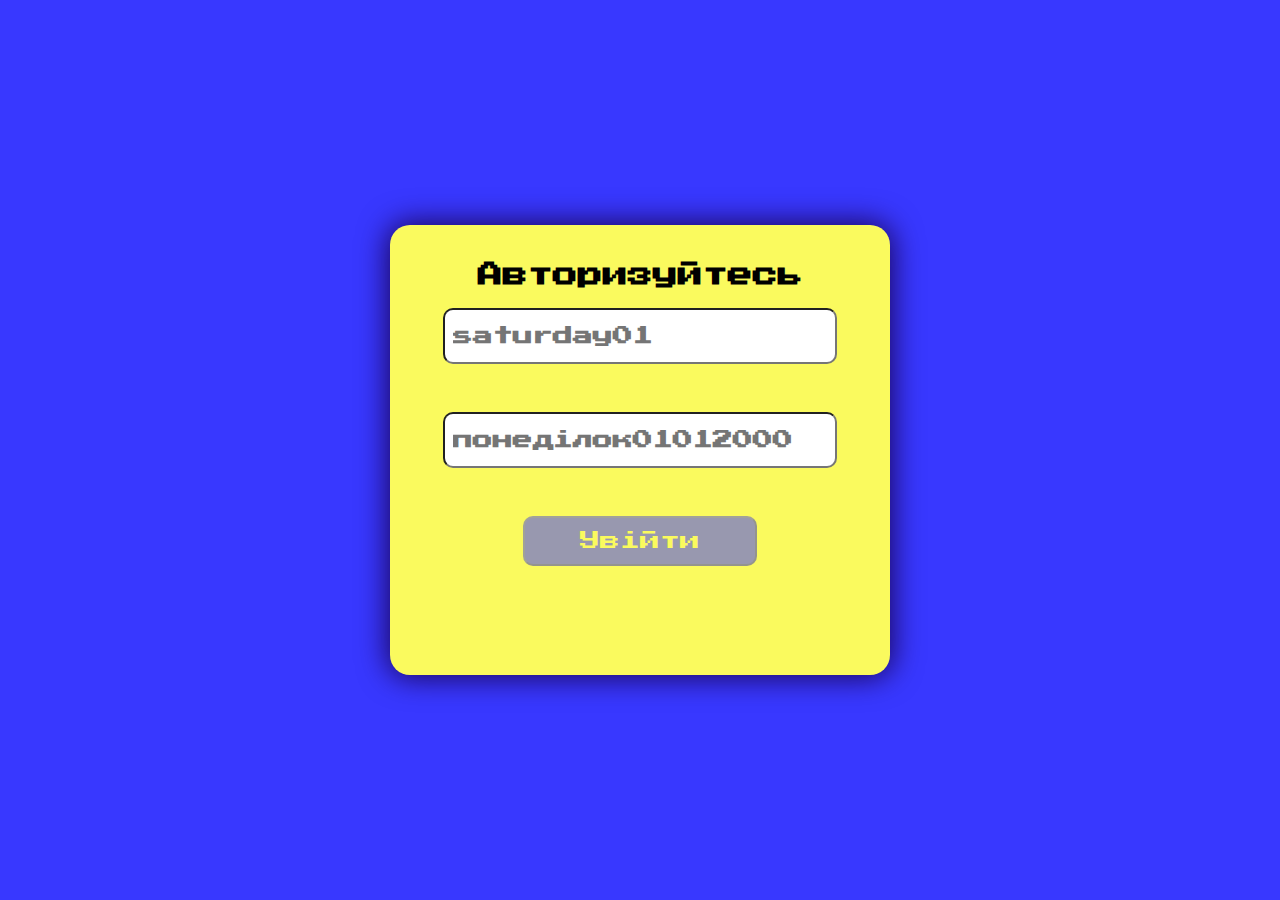
<file: authorization/index.html>
<!DOCTYPE html>
<html lang="en">
<head>
    <meta charset="UTF-8">
    <meta http-equiv="X-UA-Compatible" content="IE=edge">
    <meta name="viewport" content="width=device-width, initial-scale=1.0">
    <title>Document</title>
    <link rel="stylesheet" href="/style/authorization.css">
</head>
<body>
    <div class="window">
        <h2>Авторизуйтесь</h2>
        <form>
            <div>
                <input class="info" data-type="login" type="text" placeholder="saturday01">
            </div>
            <div>
                <input class="info" data-type="password" type="password" placeholder="понеділок01012000">
            </div>
            <div>
                <button class="btn" type="button" id="disabled" disabled>Увійти</button>
            </div>
        </form>
    </div>
    <script src="/code/index.js" type="module"></script>
</body>
</html>
</file>
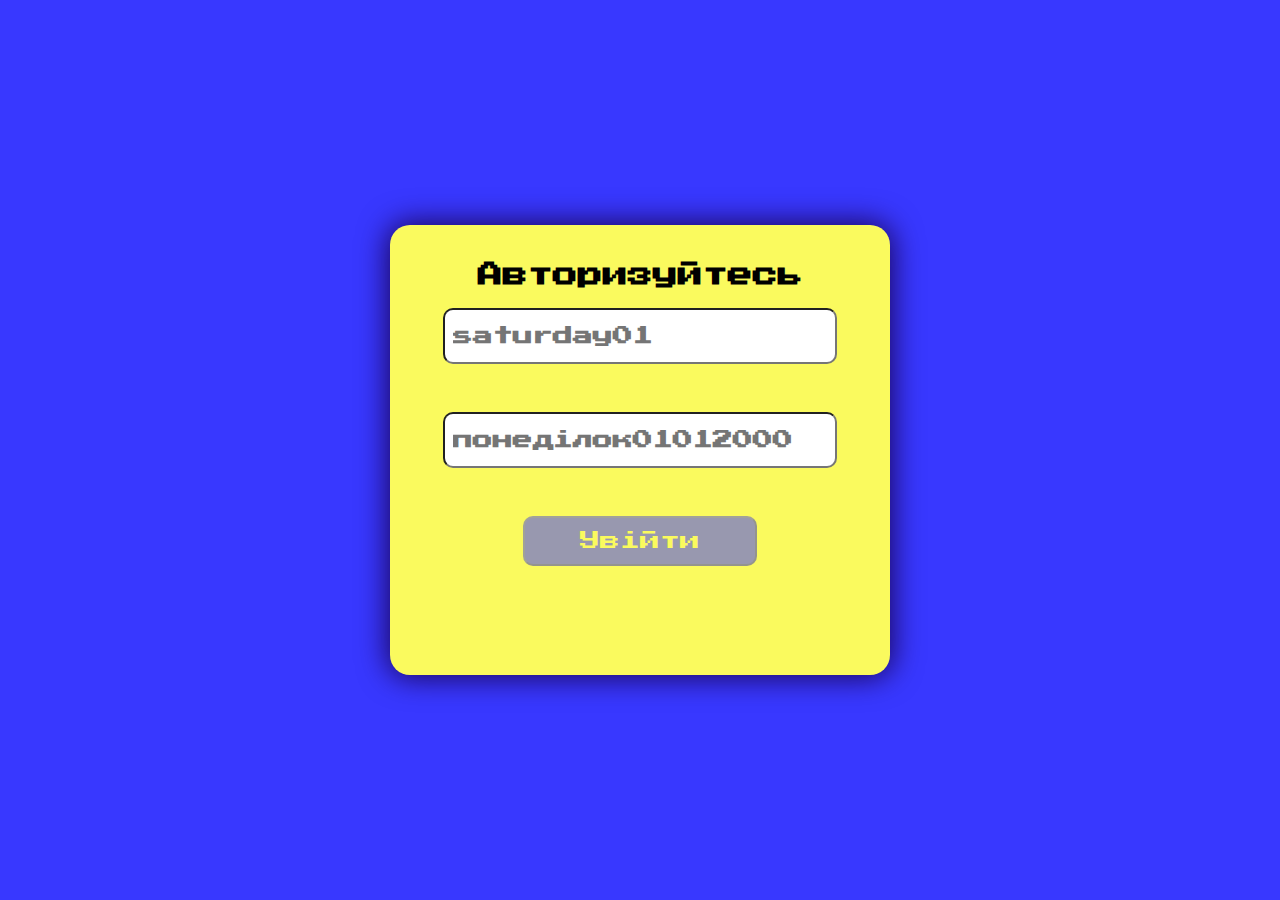
<file: restoran/index.html>
<!DOCTYPE html>
<html lang="uk">
<head>
    <meta charset="UTF-8">
    <meta http-equiv="X-UA-Compatible" content="IE=edge">
    <meta name="viewport" content="width=device-width, initial-scale=1.0">
    <title>CRM</title>
    <link rel="stylesheet" href="../style/style.css">
</head>
    <body>
        <header>
            <nav>
                <ul class="nav_header">
                    <li><a href="/">Головна</a></li>
                    <li id="export"><a href="/">Експортувати</a></li>
                    <li id="req"><a href="/">Імпортувати</a></li>
                    <li><a href="../site/index.html" target="_blank">Перейти до сайтів</a></li>
                    <li><a href="../authorization/index.html">Вийти</a></li>
                </ul>
            </nav>
        </header>
        <main>
            <nav>
                <ul class="navigation">
                    <li><a href="../restoran/">Ресторан</a> </li>
                    <li><a href="../video/">Відео хостинг</a></li>
                    <li><a href="../store/">Магазин</a></li>
                </ul>
            </nav>
            <section>
                <table>
                    <thead>
                        <tr>
                            <th>#</th>
                            <th>Назва</th>
                            <th>Залишок</th>
                            <th>Ціна</th>
                            <th>Редагувати</th>
                            <th>Статус</th>
                            <th>Дата додавання</th>
                            <th>Видалити</th>
                        </tr>
                    </thead>
                    <tbody></tbody>
                </table>
            </section>
            <div class="container-modal hide">
                <div class="modal"></div>
            </div>
        </main>
        <footer></footer>
        <script src="/code/index.js" type="module"></script>
        <script src="/code/restoration.js" type="module"></script>
    </body>
</html>
</file>
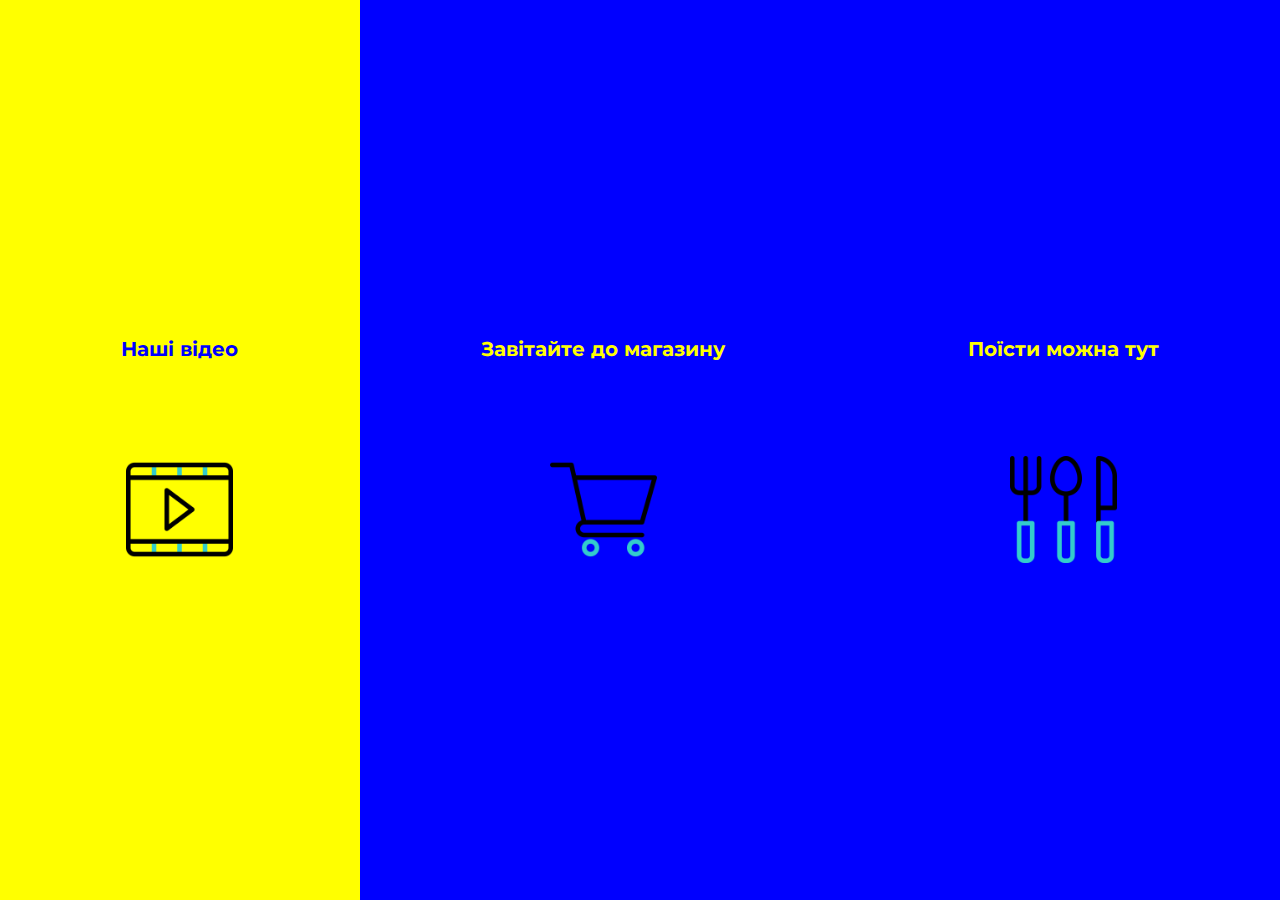
<file: site/index.html>
<!DOCTYPE html>
<html lang="uk">
<head>
    <meta charset="UTF-8">
    <meta http-equiv="X-UA-Compatible" content="IE=edge">
    <meta name="viewport" content="width=device-width, initial-scale=1.0">
    <title>Наші сайти</title>
    <link rel="stylesheet" href="../site/style/style.css">
</head>
<body>
    <ul>
        <li>
            <a href="/site/video/" target="_blank">Наші відео
                <img src="./img/ico/video_ico.png" alt="video">
            </a>
        </li>
        <li>
            <a href="/site/store/" target="_blank">Завітайте до магазину
                <img src="./img/ico/shopping_cart_ico.png" alt="shopping-cart">
            </a>
        </li>
        <li>
            <a href="/site/restoran/" target="_blank">Поїсти можна тут
                <img src="./img/ico/stol_priboru_ico.png" alt="stol_priboru">
            </a>
        </li>
    </ul>
</body>
</html>
</file>
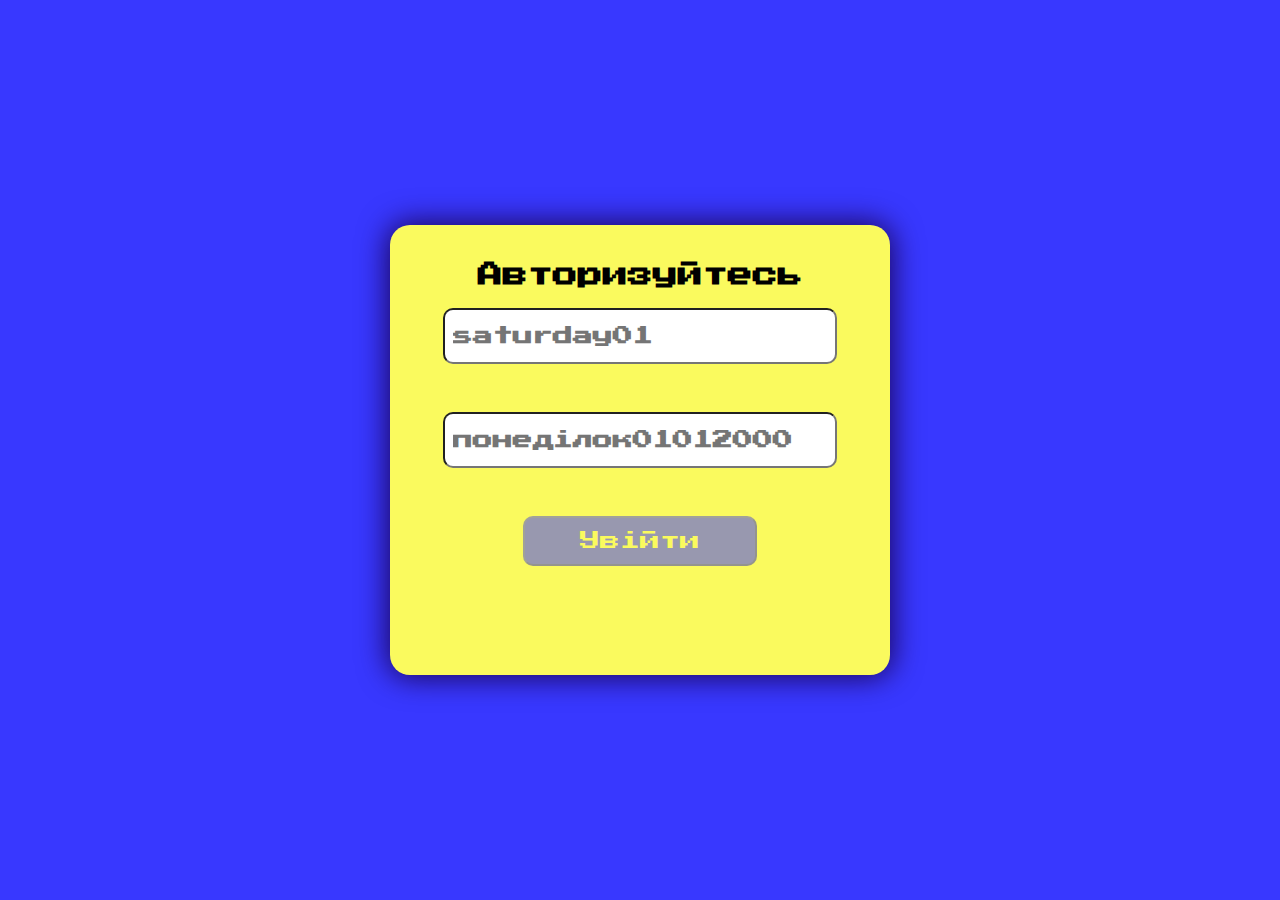
<file: store/index.html>
<!DOCTYPE html>
<html lang="uk">

<head>
    <meta charset="UTF-8">
    <meta http-equiv="X-UA-Compatible" content="IE=edge">
    <meta name="viewport" content="width=device-width, initial-scale=1.0">
    <title>CRM</title>
    <link rel="stylesheet" href="../style/style.css">
</head>

<body>
    <header>     
            <nav>
                <ul class="nav_header">
                    <li><a href="/">Головна</a></li>
                    <li id="export"><a href="/">Експортувати</a></li>
                    <li id="req"><a href="/">Імпортувати</a></li>
                    <li><a href="../site/index.html" target="_blank">Перейти до сайтів</a></li>
                    <li><a href="../authorization/index.html">Вийти</a></li>
                </ul>
            </nav>
    </header>
    <main>
        <nav>
            <ul class="navigation">
                <li><a href="../restoran/">Ресторан</a> </li>
                <li><a href="../video/">Відео хостинг</a></li>
                <li><a href="../store/">Магазин</a> </li>
            </ul>
        </nav>
        <section>
           <table>
               <thead>
                   <tr>
                       <th>#</th>
                       <th>Назва</th>
                       <th title="При настиску сортувати.">Залишок</th>
                       <th title="При настиску сортувати.">Ціна</th>
                       <th>Валюта/од</th>
                       <th>Редагувати</th>
                       <th>Статус</th>
                       <th>Дата додавання</th>
                       <th>Видалити</th>
                   </tr>
               </thead>
               <tbody></tbody>
           </table>
        </section>
        <div class="container-modal hide">
            <div class="modal"></div>
        </div>
    </main>
    <footer></footer>
    <script src="/code/index.js" type="module"></script>
    <script src="/code/store.js" type="module"></script>
</body>
</html>
</file>
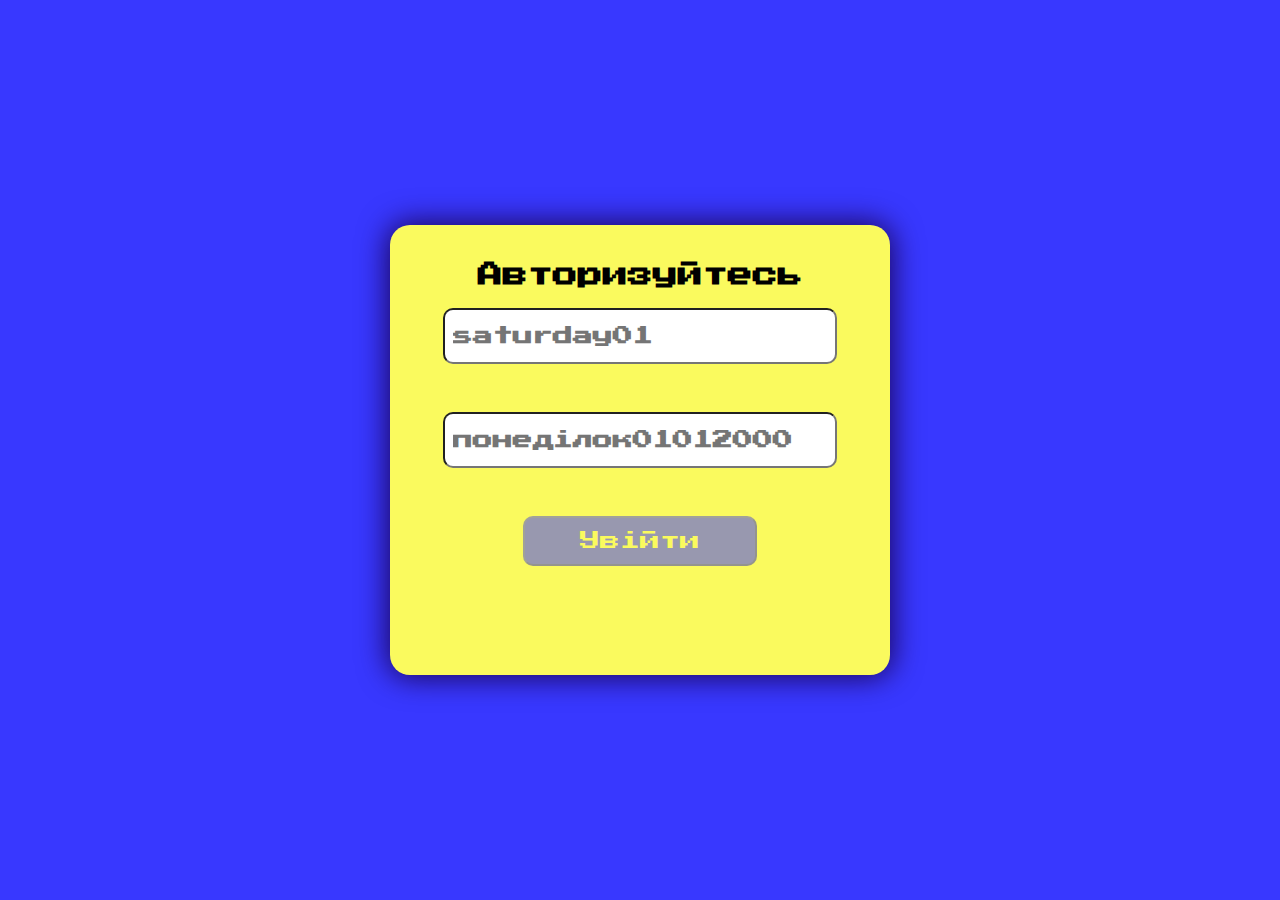
<file: video/index.html>
<!DOCTYPE html>
<html lang="uk">

<head>
    <meta charset="UTF-8">
    <meta http-equiv="X-UA-Compatible" content="IE=edge">
    <meta name="viewport" content="width=device-width, initial-scale=1.0">
    <title>CRM</title>
    <link rel="stylesheet" href="../style/style.css">
</head>

<body>
    <header>
        <nav>
            <ul class="nav_header">
                <li><a href="/">Головна</a></li>
                <li id="export"><a href="/">Експортувати</a></li>
                <li id="req"><a href="/">Імпортувати</a></li>
                <li><a href="../site/index.html" target="_blank">Перейти до сайтів</a></li>
                <li><a href="../authorization/index.html">Вийти</a></li>
            </ul>
        </nav>
    </header>
    <main>
        <nav>
            <ul class="navigation">
                <li><a href="../restoran/">Ресторан</a> </li>
                <li><a href="../video/">Відео хостинг</a></li>
                <li><a href="../store/">Магазин</a> </li>
            </ul>
        </nav>
        <section>
            <table>
                <thead>
                    <tr>
                        <th>#</th>
                        <th>Назва</th>
                        <th title="При настиску сортувати.">Дата публікації</th>
                        <th title="При настиску сортувати.">Посилання</th>
                        <th>Редагувати</th>
                        <th>Видалити</th>
                    </tr>
                </thead>
                <tbody></tbody>
            </table>
        </section>
        <div class="container-modal hide">
            <div class="modal"></div>
        </div>
    </main>
    <footer></footer>
    <script src="/code/index.js" type="module"></script>
    <script src="/code/video.js" type="module"></script>
</body>

</html>
</file>
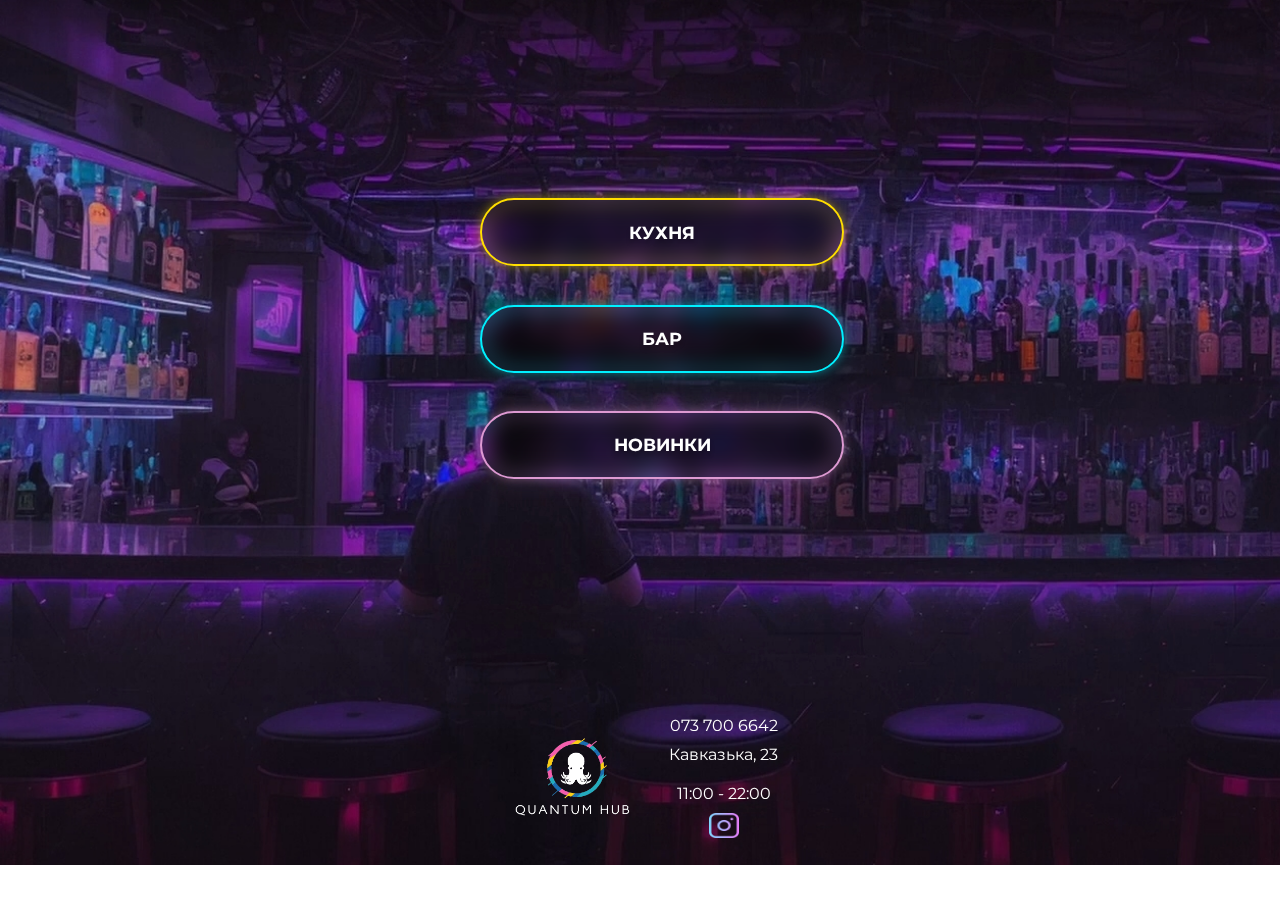
<file: site/restoran/index.html>
<!DOCTYPE html>
<html lang="uk">
<head>
    <meta charset="UTF-8">
    <meta http-equiv="X-UA-Compatible" content="IE=edge">
    <meta name="viewport" content="width=device-width, initial-scale=1.0">
    <title>Quantum Hub</title>
    <link rel="stylesheet" href="../style/restoran/restoran_style.css">
    <link rel="shortcut icon" href="../img/restoran/octopus.png" type="image/png">
</head>
<body>
    <main>
        <div class="content__main_page">
            <div class="wrapper__main_page_content">
                <ul>
                    <li class="kitchen__btn">
                        <a href="../restoran/kitchen/index.html">Кухня</a>
                    </li>
                    <li class="bar__btn">
                        <a href="../restoran/bar/index.html">Бар</a>
                    </li>
                    <li class="news__promotions__btn">
                        <a href="../restoran/new_products/index.html">Новинки</a>
                    </li>
                </ul>
            </div>
        </div>
    </main>
    <footer>
        <div class="footer__container">
            <div class="logo"><img src="../img/restoran/logo.png" alt="logo"></div>
            <div class="social">
                <div class="tel">
                    <a href="tel:073 700 6642">073 700 6642</a>
                </div>
                <div class="adress">
                    <p>Кавказька, 23</p>
                    <p>11:00 - 22:00</p>
                </div>
                <div class="social networks">
                    <a href="http://instagram.com" target="_blank"><img src="../img/restoran/icon-instagram.png" alt="instagram"></a> 
                </div>
            </div>
        </div>
    </footer>
</body>
</html>
</file>
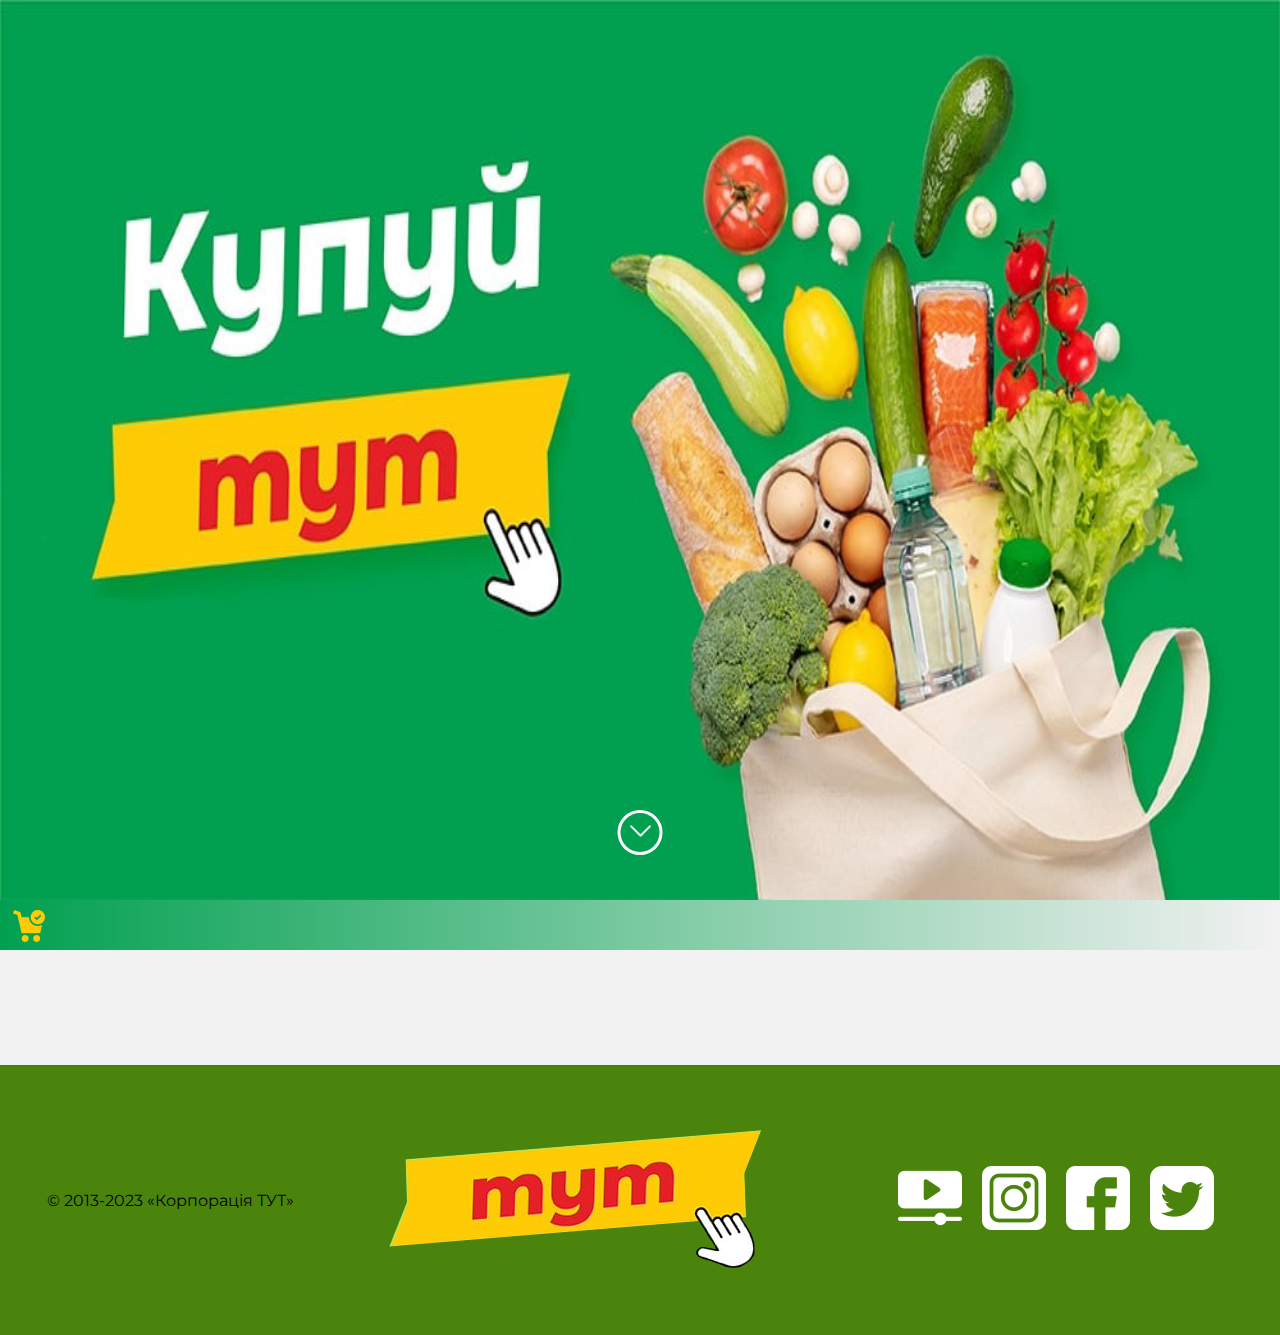
<file: site/store/index.html>
<!DOCTYPE html>
<html lang="uk">
    <head>
        <meta charset="UTF-8">
        <meta http-equiv="X-UA-Compatible" content="IE=edge">
        <meta name="viewport" content="width=device-width, initial-scale=1.0">
        <title>ТУТ</title>
        <link rel="shortcut icon" href="../img/store/ico/favicon.png" type="image/png">
        <link rel="stylesheet" href="../style/store_style.css">
        <link href="https://fonts.googleapis.com/css2?family=Montserrat:wght@700&display=swap" rel="stylesheet">
    </head>
    <header>
        <div class="header">
            <img src="../img/store/logo/logo.png" alt="logo">
            <div id="scrollDown" class="pulse-circle">
                <div class="arrow-down"><img src="../img/store/ico/down-arrow.png" alt="down-arrow"></a></div>
            </div>
        </div>
    </header>
    <body>
        <main>
            <div class="header_2">
                <div class="total_price_block">
                    <div class="header_2__logo"><img src="../img/store/ico/cart_count.png" alt="cart_count"></div>
                    <span class="unique_prod_in_cart"></span>
                    <span class="total_price">
                        <span class="price"></span>
                        <span>грн</span>
                    </span>
                </div>
            </div>
            <div id="notification" class="notification"></div>
            <div id="targetSection" class="storeBox"></div>
        </main>
            <div class="cart_popup not_visible">
                <div class="modal_overlay"></div>
                <div class="cart_popup__container">
                    <button class="hide_modal_btn"><img src="../img/store/ico/icon_delete.png" alt="icon_delete"></button>
                    <div class="cart_popup__top"></div>
                    <div class="cart_popup__content"></div>
                    <div class="cart_popup__bottom"></div>
                </div>
            </div>
            <footer>
                <div class="footer">
                    <div class="footer_copiright__info">
                        <p>© 2013-2023 «Корпорація ТУТ»</p>
                    </div>
                    <div class="footer_logo"><img src="../img/store/logo/logo_footer_1.png" alt="logo_footer"></div>
                    <div class="footer_social__social_list">
                        <ul>
                            <li><a href="http://youtube.com" target="_blank"><img src="../img/store/ico/youtube.png" alt="youtube"></a></li>
                            <li><a href="http://instagram.com" target="_blank"><img src="../img/store/ico/instagram.png" alt="instagram"></a></li>
                            <li><a href="http://facebook.com" target="_blank"><img src="../img/store/ico/facebook.png" alt="facebook"></a></li>
                            <li><a href="http://twitter.com" target="_blank"><img src="../img/store/ico/twitter-sign.png" alt="twitter"></a></li>
                        </ul>
                    </div>
                </div>
            </footer>
        <script src="../code/store.js"></script>  
    </body>
</html>
</file>
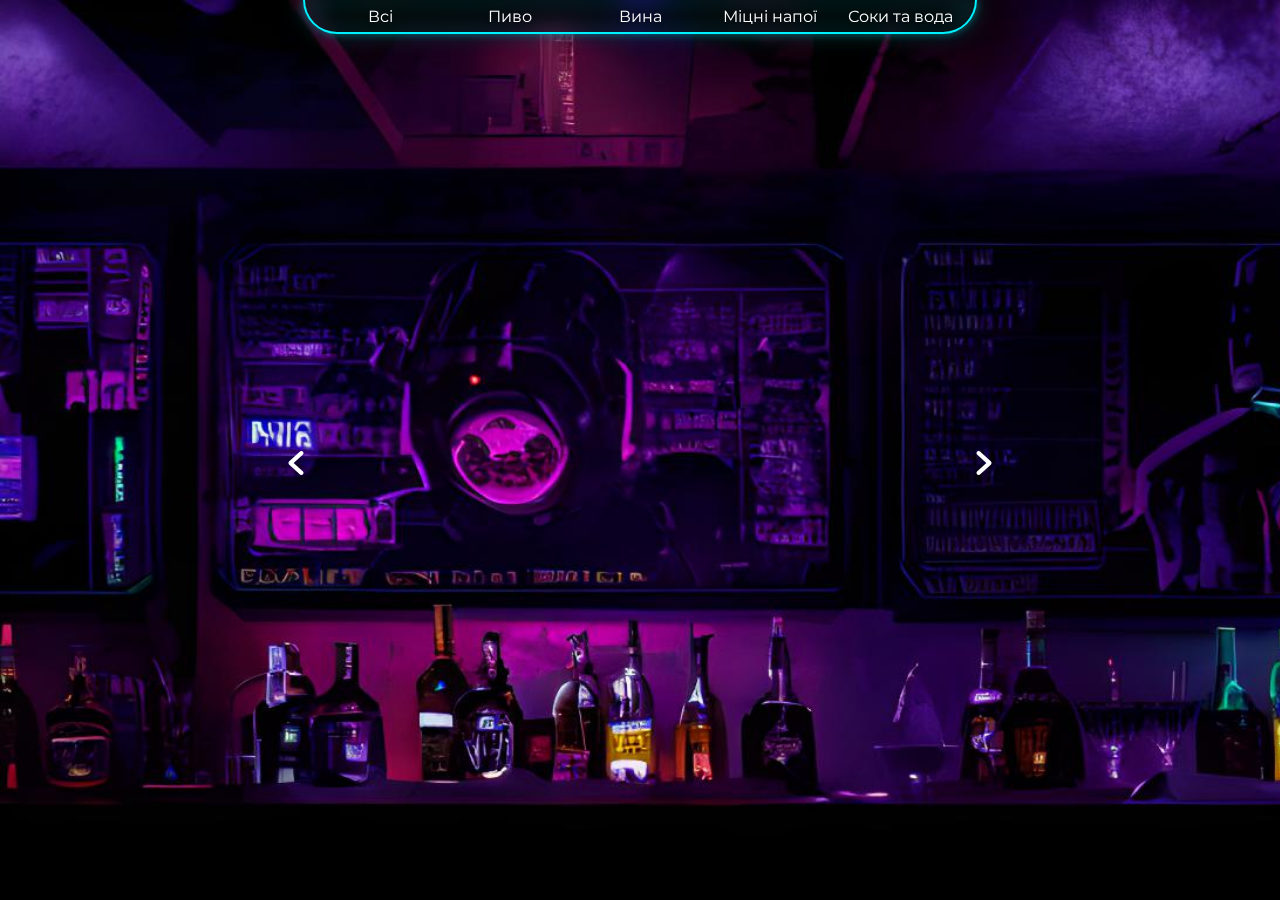
<file: site/restoran/bar/index.html>
<!DOCTYPE html>
<html lang="uk">
<head>
    <meta charset="UTF-8">
    <meta http-equiv="X-UA-Compatible" content="IE=edge">
    <meta name="viewport" content="width=device-width, initial-scale=1.0">
    <title>Бар</title>
    <link rel="shortcut icon" href="../../img/restoran/octopus.png" type="image/png">
    <link rel="stylesheet" href="../../style/restoran/bar.css">
</head>
    <body>
        <header>
            <div class="header_content">
                <div class="list_container">
                    <ul class="categories_list">
                        <li id="bar" class="category-button">Всі</li>
                        <li id="beer" class="category-button">Пиво</li>
                        <li id="wines" class="category-button">Вина</li>
                        <li id="strong_drinks" class="category-button">Міцні напої</li>
                        <li id="juice_and_water" class="category-button">Соки та вода</li>
                        <button class="next_btn"><img src="../../img/restoran/icon-right-arrow.png"></button>
                        <button class="prev_btn"><img src="../../img/restoran/icon-left-arrow.png"></button>
                    </ul>    
                </div>
            </div>
        </header>
        <main>
            <div class="slider_container">
                <div id="slider" class="slider">
                    <div id="slides_container" class="slides_container"></div>
                </div>
            </div>
        </main>
        <script src="../../../site/code/restoran.js"></script>
    </body>
</html>
</file>
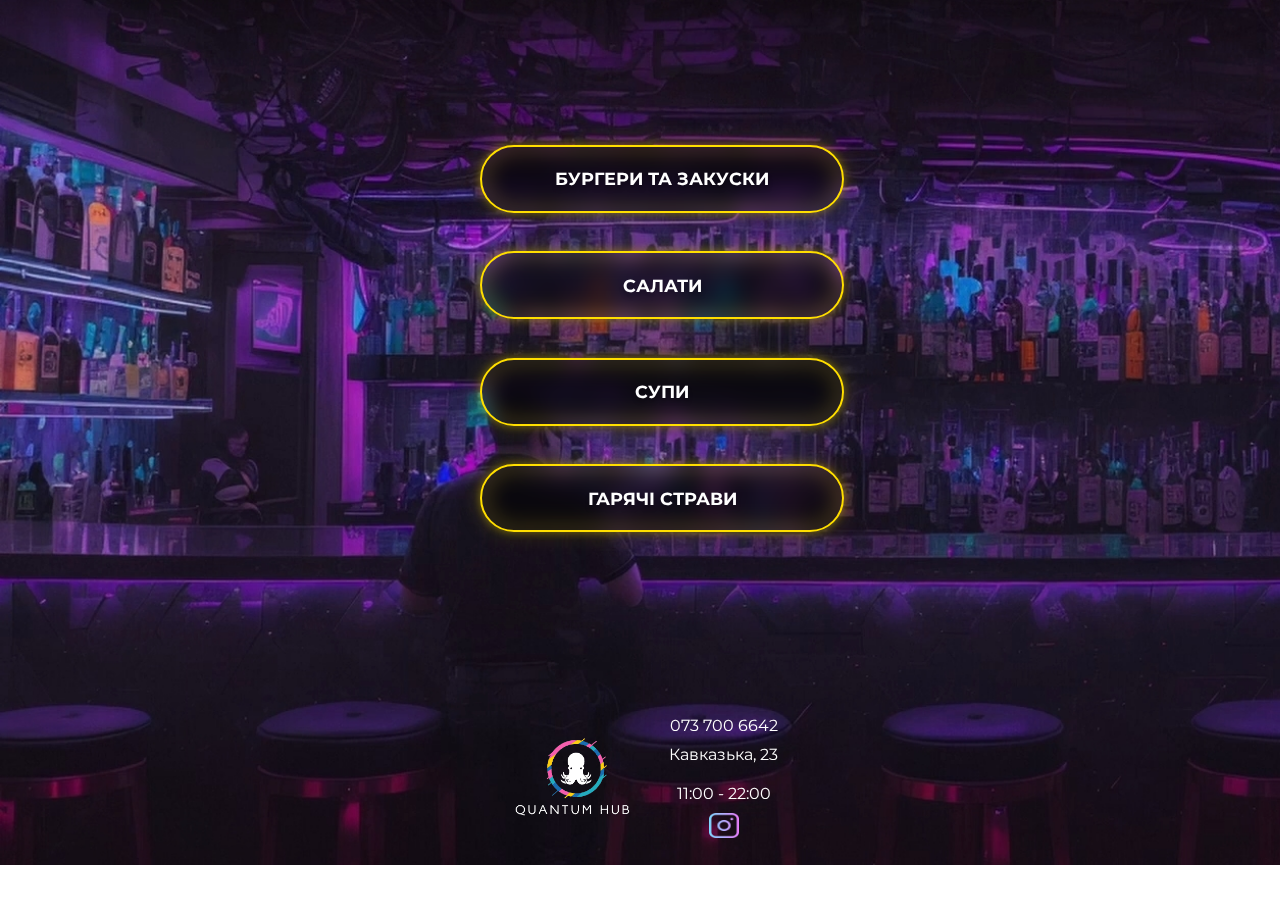
<file: site/restoran/kitchen/index.html>
<!DOCTYPE html>
<html lang="uk">
<head>
    <meta charset="UTF-8">
    <meta http-equiv="X-UA-Compatible" content="IE=edge">
    <meta name="viewport" content="width=device-width, initial-scale=1.0">
    <title>Кухня</title>
    <link rel="stylesheet" href="../../style/restoran/restoran_style.css">
    <link rel="shortcut icon" href="../../img/restoran/octopus.png" type="image/png">
</head>
    <body>
        <main>
            <div class="content__main_page">
                <div class="wrapper__main_page_content">
                    <ul>
                        <li class="kitchen__btn">
                            <a href="../kitchen/burgers_and_snacks/index.html">Бургери та закуски</a>
                        </li>
                        <li class="kitchen__btn">
                            <a href="../kitchen/salads/index.html">Салати</a>
                        </li>
                        <li class="kitchen__btn">
                            <a href="../kitchen/soups/index.html">Супи</a>
                        </li>
                        <li class="kitchen__btn">
                            <a href="../kitchen/hot_meals/index.html">Гарячі страви</a>
                        </li>
                    </ul>
                </div>
            </div>
        </main>
        <footer>
            <div class="footer__container">
                <div class="logo"><img src="../../img/restoran/logo.png" alt="logo"></div>
                <div class="social">
                    <div class="tel">
                        <a href="tel:073 700 6642">073 700 6642</a>
                    </div>
                    <div class="adress">
                        <p>Кавказька, 23</p>
                        <p>11:00 - 22:00</p>
                    </div>
                    <div class="social networks">
                        <a href="http://instagram.com" target="_blank"><img src="../../img/restoran/icon-instagram.png" alt="instagram"></a> 
                    </div>
                </div>
            </div>
        </footer>
        <script src="../../code/restoran.js"></script>
    </body>
</html>
</file>
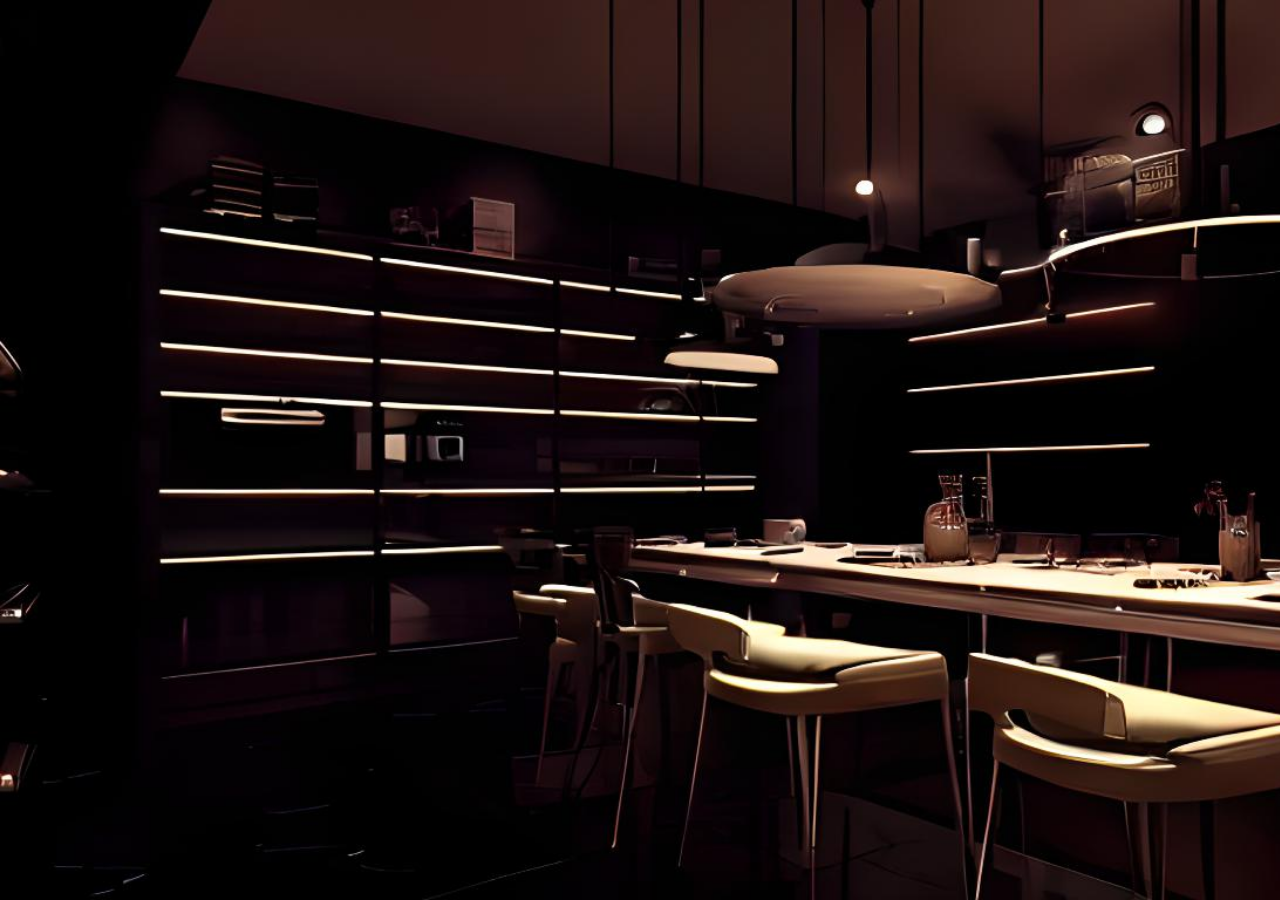
<file: site/restoran/new_products/index.html>
<!DOCTYPE html>
<html lang="uk">
<head>
    <meta charset="UTF-8">
    <meta http-equiv="X-UA-Compatible" content="IE=edge">
    <meta name="viewport" content="width=device-width, initial-scale=1.0">
    <title>Новинки</title>
    <link rel="stylesheet" href="../../style/restoran/kitchen.css">
    <link rel="shortcut icon" href="../../img/restoran/octopus.png" type="image/png">
</head>
    <body>
        <main>
            <div id="newProducts" class="menu_container"></div>
        </main>
        <script src="../../code/restoran.js"></script>
    </body>
</html>
</file>
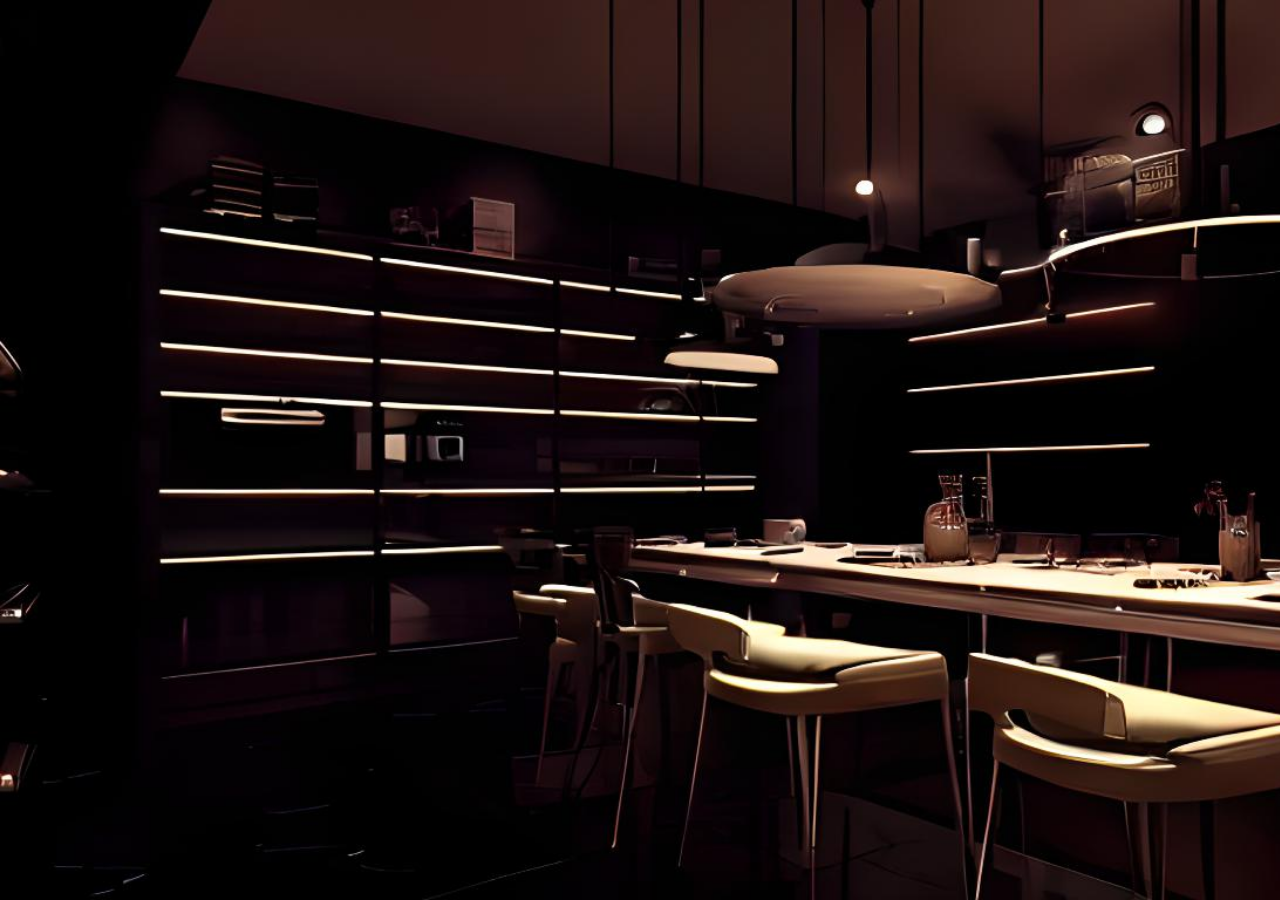
<file: site/restoran/kitchen/burgers_and_snacks/index.html>
<!DOCTYPE html>
<html lang="uk">
<head>
    <meta charset="UTF-8">
    <meta http-equiv="X-UA-Compatible" content="IE=edge">
    <meta name="viewport" content="width=device-width, initial-scale=1.0">
    <title>Бургери та закуски</title>
    <link rel="stylesheet" href="../../../style/restoran/kitchen.css">
    <link rel="shortcut icon" href="../../../img/restoran/octopus.png" type="image/png">
</head>
    <body>
        <main>
            <div id="burgersSnacks" class="menu_container"></div>
        </main>
        <script src="../../../code/restoran.js"></script>
    </body>
</html>
</file>
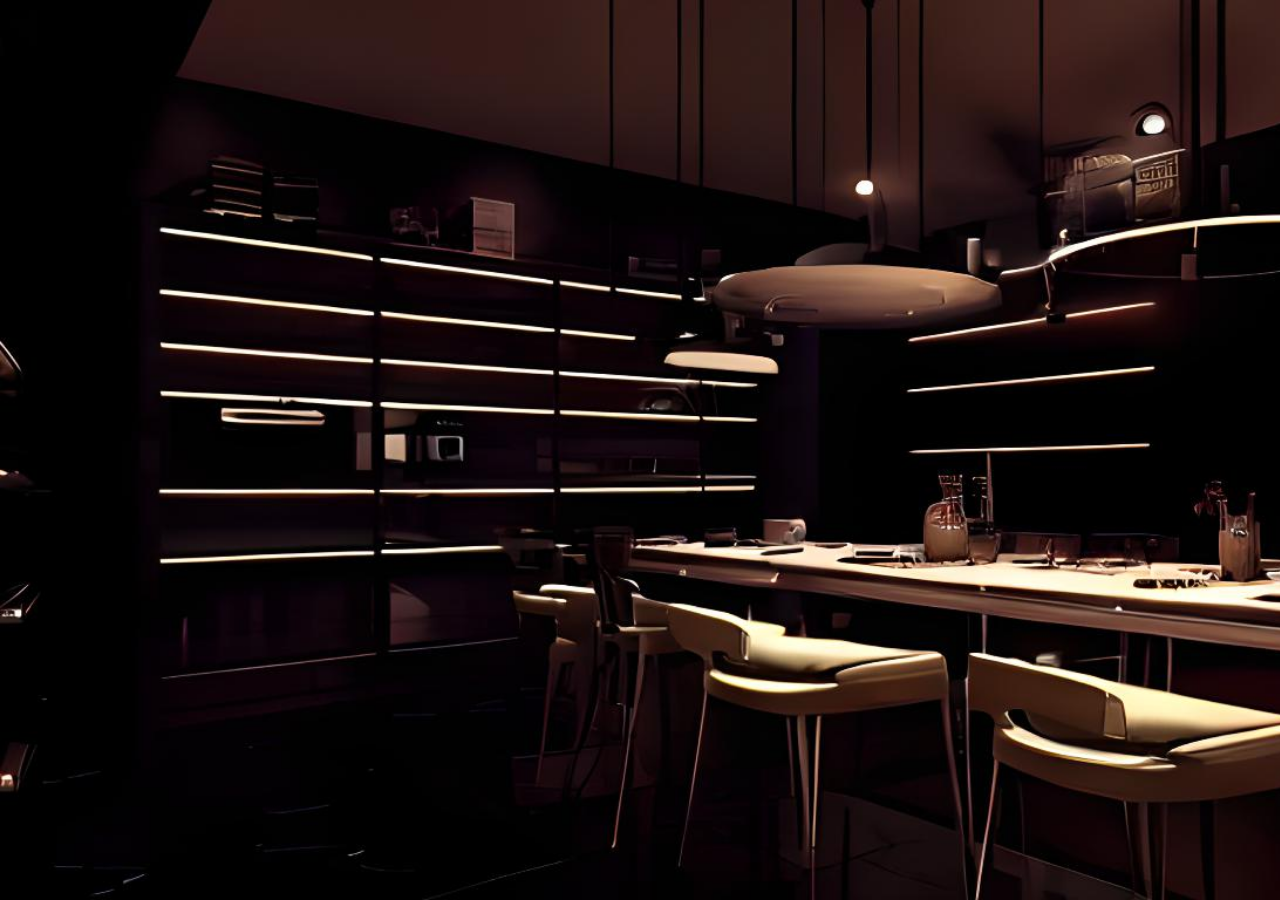
<file: site/restoran/kitchen/hot_meals/index.html>
<!DOCTYPE html>
<html lang="uk">
<head>
    <meta charset="UTF-8">
    <meta http-equiv="X-UA-Compatible" content="IE=edge">
    <meta name="viewport" content="width=device-width, initial-scale=1.0">
    <title>Гарячі страви</title>
    <link rel="stylesheet" href="../../../style/restoran/kitchen.css">
    <link rel="shortcut icon" href="../../../img/restoran/octopus.png" type="image/png">
</head>
    <body>
        <main>
            <div id="hotMeals" class="menu_container"></div>
        </main>
        <script src="../../../code/restoran.js"></script>
    </body>
</html>
</file>
<file: style/authorization.css>
@import url('https://fonts.googleapis.com/css2?family=Press+Start+2P&display=swap');

html {
    height  : 100%;
    --blue  : rgb(56, 56, 255);
    --yellow: rgb(250, 250, 94);
}

body {
    display         : flex;
    justify-content : center;
    align-items     : center;
    height          : 100%;
    margin          : 0;
    font-family     : 'Press Start 2P', cursive;
    background-color: var(--blue);
}

.window {
    min-width       : 500px;
    max-width       : 700px;
    min-height      : 50vh;
    background-color: var(--yellow);
    border-radius   : 20px;
    box-shadow      : 0 0 30px 2px rgb(27, 3, 83);
    text-align      : center;
    padding         : 1rem;
    box-sizing      : border-box;
}

form  *{
    font-family: 'Press Start 2P', cursive;
}

h2{
    font-size: 25px;
    
}

.info {
    width        : 80%;
    padding      : 1rem .5rem;
    margin-bottom: 3rem;
    border-radius: 10px;
    font-size    : 20px;
    color        : var(--blue);
    font-weight  : bold;
}

.btn{
    width: 50%;
    height: 50px;
    background-color: var(--blue);
    color: var(--yellow);
    border-radius: 10px;
    font-size: 20px;
}

button:disabled {
    opacity: .5;
}

.error{
    border: 2px solid red;
}
</file>
<file: style/style.css>
html{
    --blue  : rgb(56, 56, 255);
    --yellow: rgb(250, 250, 94);
    font-size: 20px;
}

body{
   margin: 0;
}

a{
    text-decoration: none;
    color: inherit;
}

.icon{
    font-size: 30px;
}
.add{
    font-size: 20px;
    border: 1px solid green;
    color: white;
    background-color: green;
    padding: 1rem;
    border-radius: 12px;
    margin: 1rem;
    overflow: hidden;
    cursor: pointer;
}

.add:hover{
    background-color: rgb(2, 88, 2);
    transition: all .2s;
}

.add:hover span{
    display: inline-block;
    animation: addBtnFile .2s 1 linear forwards;
}

header{
    position: sticky;
    top: 0;
    z-index: 2;
}

header, .navigation{
    background-color: var(--blue);
}

header > nav {                     
    text-align: center;
    font-size: .8rem;
    color: white;
    font-weight: bold;
}

.nav_header{
    list-style: none;
    display: flex;
    height: 60px;
    margin: 0;
    padding: 0;
}

.nav_header > li {
    width: 100%;
}

.nav_header > li > a {
    height: 100%;
    display: flex;
    align-items: center;
    justify-content: center;
}

main{
    display: flex;
}

.navigation{
    width: 300px;
    height: 92vh;
    list-style: none;
    margin: 0;
    padding: 0;
    box-sizing: border-box;
    display: flex;
    flex-direction: column;
  
}

.navigation li a{
    text-decoration: none;
    display: block;
    padding: 1rem;
    color: white;
    line-height: 2rem;
    cursor: pointer;
}

.navigation li a:hover, .nav_header li a:hover{   
    background-color: var(--yellow);
    color: var(--blue);
    transition: all .8s;
}

main section{
    width: 100%;
    height: 92vh;
    overflow-y: auto;
}

table{
    border-collapse: collapse;
    width: 100%;
    height: 100%;
    text-align: center;
}

table, td, th {
    border: 1px solid black;
}

thead{
    max-height: 30px;
}

table .icon{
    padding: .3rem;
    border-radius: 5px;
    background-color: rgba(180, 180, 180, 0.507);
    box-sizing: border-box;
    transition: all .4s;
    cursor: pointer;
    font-size: 20px;
}

table .icon:hover{
    background-color: rgba(180, 180, 180, 1);
}

table .icon.red{
    color: red;
}

table .icon.green{
    color: green;
}

.container-modal{
    display: flex;
    flex-direction: column;
    justify-content: center;
    align-items: center;
    z-index: 3;
    position: absolute;
    top: 0;
    left: 0;
    right: 0;
    bottom: 0;
    background: repeating-linear-gradient(25deg, rgba(192, 192, 192, .2) 10px, rgba(77, 77, 77, .2) 30px);
}

.modal{
    width: 55%;
    min-height: 50vh;
    background: white;
    border: 1px solid var(--blue);
    padding-left: 17px;
    border-radius: 10px;
}

.hide{
    display: none;
}

.text-block{
    white-space: normal;
    word-break: break-word;
    padding: .5rem;
}

.rdone {
    animation: ok 1s linear;
}

.btn-save{
    margin-right: 5px;
    margin-top: 5px;
}

.catigoty select {
    border-radius: 5px;
}

.modal__control > button {
    border-radius: 5px;
}

select > option{
    border-radius: 5px;
}

#req{
    cursor: pointer;
}




@keyframes ok {
    from{
        background-color: rgba(0, 255, 0, 1);
    }
    to{
        background-color: rgba(0, 255, 0, 0);
    }
}




@keyframes addBtnFile {
    from{
        transform: translateY(-10vh);
    }
    to{
        transform: translateY(0);
    }
}
</file>
<file: site/style/style.css>
@font-face{font-family:Montserrat;src:url(../style/fonts/Montserrat-VariableFont_wght.ttf);font-style:normal}body{margin:0;background:#f0f0f0;font-family:Montserrat,sans-serif;color:#333}ul{background-color:blue;display:-webkit-box;display:-ms-flexbox;display:flex;width:100%;height:100vh;font-size:20px;padding:0;margin:0}ul li{list-style:none;text-align:center;-webkit-box-flex:1;-ms-flex-positive:1;flex-grow:1;-webkit-transition:background 400ms linear,color 400ms ease;transition:background 400ms linear,color 400ms ease}ul li a{color:yellow;font-weight:bold;text-decoration:none;display:-webkit-box;display:-ms-flexbox;display:flex;-webkit-box-align:center;-ms-flex-align:center;align-items:center;-webkit-box-pack:center;-ms-flex-pack:center;justify-content:center;-webkit-box-orient:vertical;-webkit-box-direction:normal;-ms-flex-direction:column;flex-direction:column;height:100%}ul li img{height:107px;margin-top:95px}ul li:hover{background:yellow}ul li:hover a{color:blue}.video-box{display:-webkit-box;display:-ms-flexbox;display:flex;-ms-flex-wrap:wrap;flex-wrap:wrap;-webkit-box-pack:space-evenly;-ms-flex-pack:space-evenly;justify-content:space-evenly;gap:1.5rem}.video-box>*{min-width:25%;max-width:35%;min-height:350px}.video-box video{width:100%;border-radius:10px}.video-box :not(video){padding:0.5rem}.video{border-radius:10px;-webkit-box-shadow:0 4px 8px rgba(0,0,0,0.1);box-shadow:0 4px 8px rgba(0,0,0,0.1);background-color:white;margin:1rem}
</file>
<file: site/style/restoran/restoran_style.css>
@font-face {
  font-family: Montserrat;
  src: url(../fonts/Montserrat-VariableFont_wght.ttf);
}
body {
  font-size: 1.4rem;
  background-image: url(../../img/restoran/background_3.jpg);
  margin: 0;
  background-repeat: no-repeat;
  background-size: cover;
  font-family: Montserrat;
}

.wrapper__main_page_content {
  width: 25rem;
}

.wrapper__main_page_content li::before {
  content: "";
  background: rgba(0, 0, 0, 0.55);
  -webkit-backdrop-filter: blur(2px);
          backdrop-filter: blur(2px);
  -webkit-filter: blur(10px);
          filter: blur(10px);
  z-index: -1;
  position: absolute;
  top: 0;
  left: 0;
  right: 0;
  bottom: 0;
  border-radius: 50px;
}

.kitchen__btn {
  border: 2px solid #ffde00;
  -webkit-box-shadow: 0px 0px 8px 0px rgba(255, 222, 0, 0.4);
          box-shadow: 0px 0px 8px 0px rgba(255, 222, 0, 0.4);
}

.kitchen__btn::before {
  border: 2px solid #ffde00;
}

.kitchen__btn:hover::before {
  background: rgba(255, 222, 0, 0.55);
}

.bar__btn {
  border: 2px solid #00f0ff;
  -webkit-box-shadow: 0px 0px 8px 0px rgba(0, 240, 255, 0.4);
          box-shadow: 0px 0px 8px 0px rgba(0, 240, 255, 0.4);
}

.bar__btn::before {
  border: 2px solid #00f0ff;
}

.bar__btn:hover::before {
  background: rgba(0, 240, 255, 0.75);
}

.news__promotions__btn {
  border: 2px solid #dd9ad2;
  -webkit-box-shadow: 0px 0px 8px 0px rgba(221, 154, 210, 0.4);
          box-shadow: 0px 0px 8px 0px rgba(221, 154, 210, 0.4);
}

.news__promotions__btn::before {
  border: 2px solid #dd9ad2;
}

.news__promotions__btn:hover::before {
  background: rgb(151, 120, 209);
}

.content__main_page {
  display: -webkit-box;
  display: -ms-flexbox;
  display: flex;
  -webkit-box-orient: vertical;
  -webkit-box-direction: normal;
      -ms-flex-direction: column;
          flex-direction: column;
  -webkit-box-align: center;
      -ms-flex-align: center;
          align-items: center;
  height: 77vh;
  -webkit-box-pack: center;
      -ms-flex-pack: center;
          justify-content: center;
}
.content__main_page ul {
  list-style: none;
}
.content__main_page li {
  display: -webkit-box;
  display: -ms-flexbox;
  display: flex;
  -webkit-box-pack: center;
      -ms-flex-pack: center;
          justify-content: center;
  border-radius: 50px;
  margin-bottom: 2.4rem;
  height: 64px;
  width: 100%;
  position: relative;
}
.content__main_page a {
  text-decoration: none;
  display: -webkit-box;
  display: -ms-flexbox;
  display: flex;
  -webkit-box-align: center;
      -ms-flex-align: center;
          align-items: center;
  text-transform: uppercase;
  color: white;
  text-shadow: 0px 4px 4px rgba(0, 0, 0, 0.25);
  font-size: 1.1rem;
  font-weight: bold;
  width: 100%;
  height: 100%;
  border-radius: 50px;
  -webkit-box-pack: center;
      -ms-flex-pack: center;
          justify-content: center;
  z-index: 3;
  position: relative;
}

.footer__container {
  display: -webkit-box;
  display: -ms-flexbox;
  display: flex;
  -webkit-box-align: center;
      -ms-flex-align: center;
          align-items: center;
  -webkit-box-pack: center;
      -ms-flex-pack: center;
          justify-content: center;
}
.footer__container img {
  width: 167px;
}

.social {
  color: white;
  display: -webkit-box;
  display: -ms-flexbox;
  display: flex;
  -webkit-box-align: center;
      -ms-flex-align: center;
          align-items: center;
  -webkit-box-orient: vertical;
  -webkit-box-direction: normal;
      -ms-flex-direction: column;
          flex-direction: column;
  font-size: 1rem;
}
.social .adress {
  display: -webkit-box;
  display: -ms-flexbox;
  display: flex;
  -webkit-box-orient: vertical;
  -webkit-box-direction: normal;
      -ms-flex-direction: column;
          flex-direction: column;
  -webkit-box-align: center;
      -ms-flex-align: center;
          align-items: center;
}
.social a {
  color: white;
  text-decoration: none;
}
.social p {
  margin: 10px;
}
.social img {
  width: 30px;
  height: 25px;
}
</file>
<file: site/style/store_style.css>
@font-face{font-family:Montserrat;src:url(../style/fonts/Montserrat-VariableFont_wght.ttf);font-style:normal}::-webkit-scrollbar{width:8px}::-webkit-scrollbar-track{background-color:#f2f2f2;height:5px;border-radius:4px}::-webkit-scrollbar-thumb{background-color:#01a050;border-radius:4px}::-webkit-scrollbar-thumb:hover{background-color:#555}body{margin:0;background:#f2f2f2;font-family:Montserrat,sans-serif}body,html{padding:0}*{-webkit-box-sizing:border-box;box-sizing:border-box}.storeBox{display:-webkit-box;display:-ms-flexbox;display:flex;-ms-flex-wrap:wrap;flex-wrap:wrap;-webkit-box-pack:space-evenly;-ms-flex-pack:space-evenly;justify-content:space-evenly}.storeBox img{width:75%}.storeCard{max-width:21%;margin:20px;background-color:white;border-radius:3%;padding:10px;font-weight:400;font-size:13.5px;line-height:22px}.storeCard:hover{-webkit-box-shadow:0 0 10px rgba(67,65,65,0.5);box-shadow:0 0 10px rgba(67,65,65,0.5);-webkit-transition:0.3s ease;transition:0.3s ease}.store_Card_price{color:#ef3e33;font-weight:700;line-height:25px;font-size:20px;padding:0 5px;display:-webkit-box;display:-ms-flexbox;display:flex;-webkit-box-align:end;-ms-flex-align:end;align-items:flex-end}.store_Card_price span{margin-left:10px;font-size:smaller}.img_box{display:-webkit-box;display:-ms-flexbox;display:flex;-webkit-box-orient:vertical;-webkit-box-direction:normal;-ms-flex-direction:column;flex-direction:column;-webkit-box-align:center;-ms-flex-align:center;align-items:center}.modal__card>.img_box>img{height:80px}.btn_delete_prod_from_cart__modal{background-color:unset;border:unset}.btn_delete_prod_from_cart__modal img{height:20px}.card_info{margin-bottom:auto;padding:0 5px;min-height:74px}.card_title{margin-bottom:8px}header img{width:100%;height:100vh}.header{height:100vh}.header_2{background:-webkit-gradient(linear,left top,right top,from(rgb(1,160,80)),to(rgba(1,160,80,0)));background:linear-gradient(to right,rgb(1,160,80),rgba(1,160,80,0));position:sticky;top:0;height:auto;z-index:1}.header_2__logo{height:40px}.total_price_block{text-decoration:none;display:-webkit-box;display:-ms-flexbox;display:flex;-webkit-box-align:center;-ms-flex-align:center;align-items:center;width:-webkit-fit-content;width:-moz-fit-content;width:fit-content;margin-left:1%;padding-top:10px}.total_price_block img{cursor:pointer}.total_price{margin-left:10px;color:white;font-size:15px;visibility:hidden}.unique_prod_in_cart{border-radius:50px;width:15px;height:15px;background-color:coral;color:white;display:-webkit-box;display:-ms-flexbox;display:flex;-webkit-box-pack:center;-ms-flex-pack:center;justify-content:center;font-size:10px;font-weight:bold;-webkit-box-align:center;-ms-flex-align:center;align-items:center;visibility:hidden}.pulse-circle{position:absolute;left:50%;top:90%;-webkit-transform:translateX(-50%);transform:translateX(-50%);width:45px;height:45px;border-radius:50%;background-color:transparent;-webkit-box-shadow:0 0 0 0 rgba(255,255,255,0.7);box-shadow:0 0 0 0 rgba(255,255,255,0.7);-webkit-animation:pulse 2s infinite;animation:pulse 2s infinite;cursor:pointer;display:-webkit-box;display:-ms-flexbox;display:flex;-webkit-box-align:center;-ms-flex-align:center;align-items:center;-webkit-box-pack:center;-ms-flex-pack:center;justify-content:center;border:3px solid white}.pulse-circle img{width:30px;height:30px}@-webkit-keyframes pulse{0%{-webkit-transform:scale(0.9);transform:scale(0.9);-webkit-box-shadow:0 0 0 0 rgba(255,255,255,0.7);box-shadow:0 0 0 0 rgba(255,255,255,0.7)}70%{-webkit-transform:scale(1);transform:scale(1);-webkit-box-shadow:0 0 0 15px rgba(255,255,255,0);box-shadow:0 0 0 15px rgba(255,255,255,0)}to{-webkit-transform:scale(0.9);transform:scale(0.9);-webkit-box-shadow:0 0 0 0 rgba(255,255,255,0);box-shadow:0 0 0 0 rgba(255,255,255,0)}}@keyframes pulse{0%{-webkit-transform:scale(0.9);transform:scale(0.9);-webkit-box-shadow:0 0 0 0 rgba(255,255,255,0.7);box-shadow:0 0 0 0 rgba(255,255,255,0.7)}70%{-webkit-transform:scale(1);transform:scale(1);-webkit-box-shadow:0 0 0 15px rgba(255,255,255,0);box-shadow:0 0 0 15px rgba(255,255,255,0)}to{-webkit-transform:scale(0.9);transform:scale(0.9);-webkit-box-shadow:0 0 0 0 rgba(255,255,255,0);box-shadow:0 0 0 0 rgba(255,255,255,0)}}.btn_add_toCart{width:48px;height:48px;border-radius:50%;border:none;background-color:rgb(17,195,17);cursor:pointer;position:relative;left:20px;top:45px;pointer-events:auto}.btns_block{display:-webkit-box;display:-ms-flexbox;display:flex;-webkit-box-orient:vertical;-webkit-box-direction:reverse;-ms-flex-direction:column-reverse;flex-direction:column-reverse;margin-left:auto}.btns_block input{max-width:25px;outline:0;text-align:center}.btn_plus_minus_value_block{display:-webkit-box;display:-ms-flexbox;display:flex;-webkit-box-pack:space-evenly;-ms-flex-pack:space-evenly;justify-content:space-evenly;border-radius:100px;border:1px solid green;width:85px;height:45px;visibility:hidden}.btn_plus_minus_value_block button{font-size:inherit;color:grey;cursor:pointer}.btn_plus_minus_value_block button,.btn_plus_minus_value_block input{border:none;background:none}.footer{min-height:30vh;background-color:#4b840d;display:-webkit-box;display:-ms-flexbox;display:flex;-webkit-box-align:center;-ms-flex-align:center;align-items:center;-ms-flex-pack:distribute;justify-content:space-around;margin-top:115px}.footer li{list-style:none}.footer ul{display:-webkit-box;display:-ms-flexbox;display:flex;-webkit-box-align:center;-ms-flex-align:center;align-items:center}.footer ul li{margin-right:20px}.footer_logo img{max-height:180px}.not_visible{visibility:hidden;pointer-events:none}.visible{visibility:visible;pointer-events:auto;cursor:pointer}.notification{position:fixed;top:8%;left:195px;-webkit-transform:translateX(-50%);transform:translateX(-50%);background-color:#f1f1f1;padding:10px 20px;border:1px solid #ccc;border-radius:4px;-webkit-box-shadow:0 2px 4px rgba(0,0,0,0.2);box-shadow:0 2px 4px rgba(0,0,0,0.2);font-size:16px;-webkit-transition:opacity 0.5s;transition:opacity 0.5s;opacity:0;width:auto;height:65px;display:-webkit-box;display:-ms-flexbox;display:flex;-webkit-box-align:center;-ms-flex-align:center;align-items:center;border-radius:40px;-webkit-box-shadow:0 0 10px rgba(67,65,65,0.5);box-shadow:0 0 10px rgba(67,65,65,0.5);font-weight:300;color:slategrey;z-index:3;pointer-events:none}.notification img{height:50px;margin-right:30px}.notification.show{opacity:1}.modal_overlay{display:-webkit-box;display:-ms-flexbox;display:flex;-webkit-box-pack:center;-ms-flex-pack:center;justify-content:center;position:fixed;left:0;right:0;top:0;bottom:0;-webkit-box-align:center;-ms-flex-align:center;align-items:center;-webkit-backdrop-filter:blur(10px);backdrop-filter:blur(10px);background-color:rgba(0,0,0,0.2);z-index:1}.cart_popup{width:70%;height:55vh;background-color:#f2f2f2;border-radius:10px;position:fixed;top:13%;left:15%;z-index:2}.animation__for__card_popup{-webkit-animation:slideDown 0.5s ease-in-out;animation:slideDown 0.5s ease-in-out}@-webkit-keyframes slideDown{0%{-webkit-transform:translateY(-100%);transform:translateY(-100%)}to{-webkit-transform:translateY(0);transform:translateY(0)}}@keyframes slideDown{0%{-webkit-transform:translateY(-100%);transform:translateY(-100%)}to{-webkit-transform:translateY(0);transform:translateY(0)}}.hide_modal_btn{border:none;background-color:white;border:none;padding:0;margin:5px;cursor:pointer;position:absolute;top:0;right:10px;z-index:2}.cart_popup__container{display:-webkit-box;display:-ms-flexbox;display:flex;max-width:100%;position:relative;background-color:white;border-radius:13px;z-index:1;min-height:300px;max-height:80vh;-webkit-box-orient:vertical;-webkit-box-direction:normal;-ms-flex-direction:column;flex-direction:column}.cart_popup__top{height:110px;width:88%;margin-left:25px;display:-webkit-box;display:-ms-flexbox;display:flex;-webkit-box-pack:justify;-ms-flex-pack:justify;justify-content:space-between;-webkit-box-align:center;-ms-flex-align:center;align-items:center}.cart_popup__top_title{font-size:20px;font-weight:bold}.cart_popup__top_controls{display:-webkit-box;display:-ms-flexbox;display:flex;-webkit-box-pack:end;-ms-flex-pack:end;justify-content:flex-end;font-size:13px;color:red}.cart_list{padding-right:24px;padding-left:10px;position:relative;-webkit-box-sizing:inherit;box-sizing:inherit}.cart_list__row{display:-webkit-box;display:-ms-flexbox;display:flex;width:100%;-webkit-box-sizing:inherit;box-sizing:inherit;-webkit-box-orient:vertical;-webkit-box-direction:normal;-ms-flex-direction:column;flex-direction:column;-webkit-box-align:center;-ms-flex-align:center;align-items:center;border:2px solid #f2f2f2}.cart_popup__content{z-index:1;position:relative;width:100%;overflow:auto;min-height:190px;max-height:395px}.cart_popup__bottom{display:-webkit-box;display:-ms-flexbox;display:flex;height:90px;-webkit-box-align:center;-ms-flex-align:center;align-items:center;-ms-flex-pack:distribute;justify-content:space-around}.cart_popup__bottom div{display:-webkit-box;display:-ms-flexbox;display:flex}.total_amount{margin-left:15px}.cart_total__send_order{width:235px;height:48px;display:-webkit-box;display:-ms-flexbox;display:flex;-webkit-box-align:center;-ms-flex-align:center;align-items:center;-webkit-box-pack:center;-ms-flex-pack:center;justify-content:center;background-color:#ef3e33;border-radius:30px}.cart_total__send_order a{text-decoration:none;color:white;font-size:14px;font-weight:bold}.modal__content_container_cart_zero{display:-webkit-box;display:-ms-flexbox;display:flex}.modal_img{width:28%;display:-webkit-box;display:-ms-flexbox;display:flex;-webkit-box-pack:center;-ms-flex-pack:center;justify-content:center}.cart_item{display:-webkit-box;display:-ms-flexbox;display:flex;-webkit-box-orient:vertical;-webkit-box-direction:normal;-ms-flex-direction:column;flex-direction:column;width:100%;min-height:80px;position:relative;padding:10px;-webkit-box-sizing:inherit;box-sizing:inherit;border-bottom:2px solid #f2f2f2;width:98%}.modal__card{display:-webkit-box;display:-ms-flexbox;display:flex;margin:15px}.modal__card_info{display:-webkit-box;display:-ms-flexbox;display:flex;-webkit-box-align:center;-ms-flex-align:center;align-items:center;margin-left:30px}.modal__prod_name{width:370px;font-size:14px;font-weight:400}.modal__prod_price{display:-webkit-box;display:-ms-flexbox;display:flex;-webkit-box-align:center;-ms-flex-align:center;align-items:center;margin-left:27px;font-size:20px;font-weight:700}.modal__prod_price span{margin-left:10px;font-size:11px;font-weight:400}.modal__total_prod_price{margin-left:25px;display:-webkit-box;display:-ms-flexbox;display:flex;-webkit-box-align:center;-ms-flex-align:center;align-items:center}.modal__btns_block{display:-webkit-box;display:-ms-flexbox;display:flex;margin-left:40px}.modal__btns_block input{width:30px}.btn_delete_prod_from_cart__modal{margin-left:40px;cursor:pointer}.modal__card{display:-webkit-box;display:-ms-flexbox;display:flex;position:static;-webkit-box-sizing:inherit;box-sizing:inherit;-webkit-box-pack:justify;-ms-flex-pack:justify;justify-content:space-between}.title{width:70%;display:-webkit-box;display:-ms-flexbox;display:flex;-webkit-box-align:center;-ms-flex-align:center;align-items:center}.modal__btn_plus_minus_value_block{border:1.5px solid green;border-radius:100px;height:35px;display:-webkit-box;display:-ms-flexbox;display:flex;width:88px;-ms-flex-pack:distribute;justify-content:space-around}.modal__btn_plus_minus_value_block button{font-size:inherit;color:grey;cursor:pointer}.modal__btn_plus_minus_value_block button,.modal__btn_plus_minus_value_block input{border:none;background:none;text-align:center;width:22px;outline:0}.fade_out{-webkit-transition:-webkit-transform 0.5s ease-in;transition:-webkit-transform 0.5s ease-in;transition:transform 0.5s ease-in;transition:transform 0.5s ease-in,-webkit-transform 0.5s ease-in}.fade_out.hidden{-webkit-transform:scale(0);transform:scale(0)}.cart_total__products{font-weight:700;font-size:20px}.clear_shopping_cart{cursor:pointer}@media (min-width:320px) and (max-width:768px){.header{height:79vw}.header img{width:100%;height:79vw}.pulse-circle{display:none}.notification{left:155px;top:9%;width:250px;font-size:14px}.storeBox{-ms-flex-wrap:nowrap;flex-wrap:nowrap;-webkit-box-orient:vertical;-webkit-box-direction:normal;-ms-flex-direction:column;flex-direction:column;-webkit-box-align:center;-ms-flex-align:center;align-items:center}.storeCard{max-width:75%}.store_Card_price span{font-size:13px}.footer{-webkit-box-orient:vertical;-webkit-box-direction:reverse;-ms-flex-direction:column-reverse;flex-direction:column-reverse;margin-top:60px}.footer_social__social_list{width:100%;display:-webkit-box;display:-ms-flexbox;display:flex;-webkit-box-pack:center;-ms-flex-pack:center;justify-content:center}.footer_social__social_list img{height:40px}.footer_logo img{width:100%;height:90px}.modal__content_container_cart_zero{-webkit-box-orient:vertical;-webkit-box-direction:normal;-ms-flex-direction:column;flex-direction:column;-webkit-box-align:center;-ms-flex-align:center;align-items:center}.modal__content_container_cart_zero .title{font-size:10px}.cart_popup{width:90%;left:5%}.cart_popup__top{margin-left:13px;height:160px}.cart_popup__top .cart_popup__top_title{font-size:14px}}@media (min-width:320px) and (max-width:1100px){.modal__card{-webkit-box-orient:vertical;-webkit-box-direction:normal;-ms-flex-direction:column;flex-direction:column}.cart_popup__top_controls{font-size:10px;margin-right:22px;margin-left:10px}.modal__card_info{margin-left:20px;-webkit-box-pack:center;-ms-flex-pack:center;justify-content:center}.modal__prod_name{margin-top:10px;margin-bottom:10px}.modal__prod_price{-webkit-box-orient:vertical;-webkit-box-direction:normal;-ms-flex-direction:column;flex-direction:column;margin:10px 0 10px 0}.modal__prod_price span{margin:0}.modal__total_prod_price{-webkit-box-orient:vertical;-webkit-box-direction:normal;-ms-flex-direction:column;flex-direction:column;margin:5px}.modal__btns_block{margin:10px 0 0 0}.cart_item{width:93%}.cart_total__price_name{font-size:14px}.cart_total__products{-webkit-box-align:center;-ms-flex-align:center;align-items:center;-webkit-box-orient:vertical;-webkit-box-direction:normal;-ms-flex-direction:column;flex-direction:column}.cart_total__products .total_amount{margin:0;font-size:17px}.cart_total__products span{font-size:11px}.cart_total__send_order{width:135px;display:-webkit-inline-box}.cart_total__send_order a{font-size:10px}.cart_popup__bottom{height:220px}}@media (min-width:545px) and (max-width:768px){.header{height:100vh}.header img{width:100%;height:100vh}}@media (min-width:768px) and (max-width:1100px){.notification{top:10%}.storeCard{max-width:35%}.footer{-webkit-box-orient:vertical;-webkit-box-direction:reverse;-ms-flex-direction:column-reverse;flex-direction:column-reverse;height:65vh}}@media (min-width:1100px) and (max-width:1400px){.notification{top:10%}.storeCard{max-width:25%}.cart_popup{width:96%;left:2%}}@media (min-width:1400px) and (max-width:2000px){.notification{top:11%}.cart_popup{left:12%;width:75%}}
</file>
<file: site/style/restoran/bar.css>
@font-face {
  font-family: Montserrat;
  src: url(../fonts/Montserrat-VariableFont_wght.ttf);
}
body {
  margin: 0;
  background-image: url(../../img/restoran/background_bar.jfif);
  background-repeat: no-repeat;
  background-attachment: fixed;
  background-size: cover;
  font-family: Montserrat;
}

.slider_container {
  margin: 0 auto;
  overflow: hidden;
  width: 100%;
  position: relative;
}

.slider {
  display: -webkit-box;
  display: -ms-flexbox;
  display: flex;
  -webkit-box-pack: center;
      -ms-flex-pack: center;
          justify-content: center;
  -webkit-box-align: center;
      -ms-flex-align: center;
          align-items: center;
  height: 95vh;
  color: white;
  -webkit-transition: -webkit-transform 0.3s ease;
  transition: -webkit-transform 0.3s ease;
  transition: transform 0.3s ease;
  transition: transform 0.3s ease, -webkit-transform 0.3s ease;
}

.slides_container {
  display: -webkit-box;
  display: -ms-flexbox;
  display: flex;
  width: 100%;
}

.slide {
  -webkit-box-flex: 0;
      -ms-flex: 0 0 100%;
          flex: 0 0 100%;
}

.card_container {
  position: relative;
  display: -webkit-box;
  display: -ms-flexbox;
  display: flex;
  -webkit-box-pack: center;
      -ms-flex-pack: center;
          justify-content: center;
  width: 100%;
}

.restoran__card {
  display: -webkit-box;
  display: -ms-flexbox;
  display: flex;
  -webkit-box-align: center;
      -ms-flex-align: center;
          align-items: center;
  -ms-flex-pack: distribute;
      justify-content: space-around;
  -webkit-backdrop-filter: blur(6px);
          backdrop-filter: blur(6px);
  border-radius: 50px;
  background-color: rgba(236, 235, 233, 0.368627451);
  -webkit-transition: -webkit-box-shadow 0.3s ease;
  transition: -webkit-box-shadow 0.3s ease;
  transition: box-shadow 0.3s ease;
  transition: box-shadow 0.3s ease, -webkit-box-shadow 0.3s ease;
  opacity: 0;
  visibility: hidden;
  -webkit-animation: fadeIn 1.5s ease forwards;
          animation: fadeIn 1.5s ease forwards;
  height: 29rem;
  width: 37rem;
}

@-webkit-keyframes fadeIn {
  to {
    opacity: 1;
    visibility: visible;
  }
}

@keyframes fadeIn {
  to {
    opacity: 1;
    visibility: visible;
  }
}
.restoran__card:hover {
  -webkit-box-shadow: 0 10px 30px rgba(192, 151, 45, 0.77);
          box-shadow: 0 10px 30px rgba(192, 151, 45, 0.77);
}

.prod_name__container {
  width: 13rem;
  height: 18rem;
  display: -webkit-box;
  display: -ms-flexbox;
  display: flex;
  -webkit-box-orient: vertical;
  -webkit-box-direction: normal;
      -ms-flex-direction: column;
          flex-direction: column;
  -webkit-box-align: center;
      -ms-flex-align: center;
          align-items: center;
  -ms-flex-pack: distribute;
      justify-content: space-around;
}
.prod_name__container .name {
  width: 12rem;
  font-weight: bolder;
  text-align: center;
  font-size: 20px;
}

.img_container img {
  width: 145px;
}

.description__container {
  width: 13rem;
  display: -webkit-box;
  display: -ms-flexbox;
  display: flex;
  -webkit-box-pack: center;
      -ms-flex-pack: center;
          justify-content: center;
  font-weight: 400;
}

.description {
  display: -webkit-box;
  display: -ms-flexbox;
  display: flex;
  -webkit-box-orient: vertical;
  -webkit-box-direction: normal;
      -ms-flex-direction: column;
          flex-direction: column;
  -webkit-box-align: center;
      -ms-flex-align: center;
          align-items: center;
  width: 15rem;
  height: 6rem;
}
.description p {
  font-size: small;
  text-align: center;
}
.description .product_weigth {
  margin-bottom: 10px;
  font-size: 13px;
}

.next_btn {
  background-color: transparent;
  border: none;
  cursor: pointer;
  position: absolute;
  top: 52%;
  right: 27%;
  -webkit-transition: -webkit-transform 0.3s ease;
  transition: -webkit-transform 0.3s ease;
  transition: transform 0.3s ease;
  transition: transform 0.3s ease, -webkit-transform 0.3s ease;
}

.prev_btn {
  background: transparent;
  border: none;
  position: absolute;
  top: 52%;
  left: 27%;
  -webkit-transition: -webkit-transform 0.3s ease;
  transition: -webkit-transform 0.3s ease;
  transition: transform 0.3s ease;
  transition: transform 0.3s ease, -webkit-transform 0.3s ease;
}

.prev_btn:hover {
  -webkit-transform: scale(1.5);
          transform: scale(1.5);
}

.next_btn:hover {
  -webkit-transform: scale(1.5);
          transform: scale(1.5);
}

.list_container {
  display: -webkit-box;
  display: -ms-flexbox;
  display: flex;
  -webkit-box-pack: center;
      -ms-flex-pack: center;
          justify-content: center;
  width: 100%;
}

.categories_list {
  display: -webkit-box;
  display: -ms-flexbox;
  display: flex;
  color: white;
  list-style: none;
  padding: 0;
  width: 50%;
  -webkit-box-pack: space-evenly;
      -ms-flex-pack: space-evenly;
          justify-content: space-evenly;
  border: 2px solid #00f0ff;
  margin: 0;
  border-width: 0 2px 2px 2px;
  border-radius: 0 0 56px 56px;
  height: 2rem;
  -webkit-box-align: center;
      -ms-flex-align: center;
          align-items: center;
  -webkit-box-shadow: 0px 0px 8px 0px rgba(0, 240, 255, 0.4);
          box-shadow: 0px 0px 8px 0px rgba(0, 240, 255, 0.4);
  position: relative;
  font-weight: 400;
  text-shadow: 0px 4px 4px rgba(0, 0, 0, 0.25);
}
.categories_list li {
  -webkit-transition: -webkit-transform 0.3s ease;
  transition: -webkit-transform 0.3s ease;
  transition: transform 0.3s ease;
  transition: transform 0.3s ease, -webkit-transform 0.3s ease;
  width: 110px;
  text-align: center;
}

.header_content ul::before {
  content: "";
  background: rgba(0, 0, 0, 0.55);
  -webkit-backdrop-filter: blur(2px);
          backdrop-filter: blur(2px);
  -webkit-filter: blur(10px);
          filter: blur(10px);
  z-index: -1;
  position: absolute;
  top: 0;
  left: 0;
  right: 0;
  bottom: 0;
}

.categories_list::before {
  border-width: 0 2px 2px 2px;
  border-radius: 0 0 56px 56px;
  border: 2px solid #00f0ff;
}

.categories_list:hover::before {
  background: rgba(0, 240, 255, 0.75);
}

.categories_list li:hover {
  color: rgba(180, 0, 168, 0.6352941176);
  cursor: pointer;
  font-weight: 600;
  -webkit-transform: scale(1.05);
          transform: scale(1.05);
}

@media (min-width: 768px) {
  .list_container .categories_list {
    width: 85%;
    max-width: 670px;
  }
  .next_btn {
    top: 50vh;
    right: -4%;
    z-index: 1;
  }
  .prev_btn {
    top: 50vh;
    left: -4%;
    z-index: 1;
  }
}
</file>
<file: site/style/restoran/kitchen.css>
@font-face {
  font-family: Montserrat;
  src: url(../fonts/Montserrat-VariableFont_wght.ttf);
}
body {
  margin: 0;
  background-image: url(../../img/restoran/background_kitchen.jfif);
  background-repeat: no-repeat;
  background-attachment: fixed;
  background-size: cover;
  font-family: Montserrat;
}

.menu_container {
  display: -webkit-box;
  display: -ms-flexbox;
  display: flex;
  display: flex;
  -ms-flex-wrap: wrap;
      flex-wrap: wrap;
  -webkit-box-pack: center;
      -ms-flex-pack: center;
          justify-content: center;
  color: white;
}

.card_container {
  width: 65rem;
  position: relative;
}

.restoran__card {
  display: -webkit-box;
  display: -ms-flexbox;
  display: flex;
  -webkit-box-align: center;
      -ms-flex-align: center;
          align-items: center;
  -webkit-box-pack: center;
      -ms-flex-pack: center;
          justify-content: center;
  margin-bottom: 5rem;
  margin-top: 1rem;
  -webkit-backdrop-filter: blur(13px);
          backdrop-filter: blur(13px);
  border-radius: 50px;
  background-color: rgba(236, 235, 233, 0.368627451);
  -webkit-transition: -webkit-box-shadow 0.3s ease;
  transition: -webkit-box-shadow 0.3s ease;
  transition: box-shadow 0.3s ease;
  transition: box-shadow 0.3s ease, -webkit-box-shadow 0.3s ease;
  opacity: 0;
  visibility: hidden;
  -webkit-animation: fadeIn 1.5s ease forwards;
          animation: fadeIn 1.5s ease forwards;
  height: 14rem;
}

@-webkit-keyframes fadeIn {
  to {
    opacity: 1;
    visibility: visible;
  }
}

@keyframes fadeIn {
  to {
    opacity: 1;
    visibility: visible;
  }
}
.restoran__card:hover {
  -webkit-box-shadow: 0 7px 10px rgba(192, 151, 45, 0.77);
          box-shadow: 0 7px 10px rgba(192, 151, 45, 0.77);
}

.prod_name__container {
  width: 17rem;
  display: -webkit-box;
  display: -ms-flexbox;
  display: flex;
  -webkit-box-pack: center;
      -ms-flex-pack: center;
          justify-content: center;
}
.prod_name__container .name {
  width: 12rem;
  font-weight: bold;
}

.card_img {
  border-radius: 50px;
  height: 193px;
}

.img_container img {
  border-radius: 50px;
  width: 310px;
}

.description__container {
  width: 23rem;
  display: -webkit-box;
  display: -ms-flexbox;
  display: flex;
  -webkit-box-pack: center;
      -ms-flex-pack: center;
          justify-content: center;
}

.description {
  display: -webkit-box;
  display: -ms-flexbox;
  display: flex;
  -webkit-box-orient: vertical;
  -webkit-box-direction: normal;
      -ms-flex-direction: column;
          flex-direction: column;
  -webkit-box-align: center;
      -ms-flex-align: center;
          align-items: center;
  width: 15rem;
}
.description p {
  font-size: small;
}
.description .product_weigth {
  margin-bottom: 10px;
  font-size: 13px;
}

@media (min-width: 768px) {
  .card_container {
    width: 35rem;
    margin: 2rem;
  }
  .restoran__card {
    -webkit-box-orient: vertical;
    -webkit-box-direction: normal;
        -ms-flex-direction: column;
            flex-direction: column;
    min-height: 30rem;
    -webkit-box-pack: space-evenly;
        -ms-flex-pack: space-evenly;
            justify-content: space-evenly;
  }
  .prod_name__container .name {
    width: auto;
  }
}
</file>
